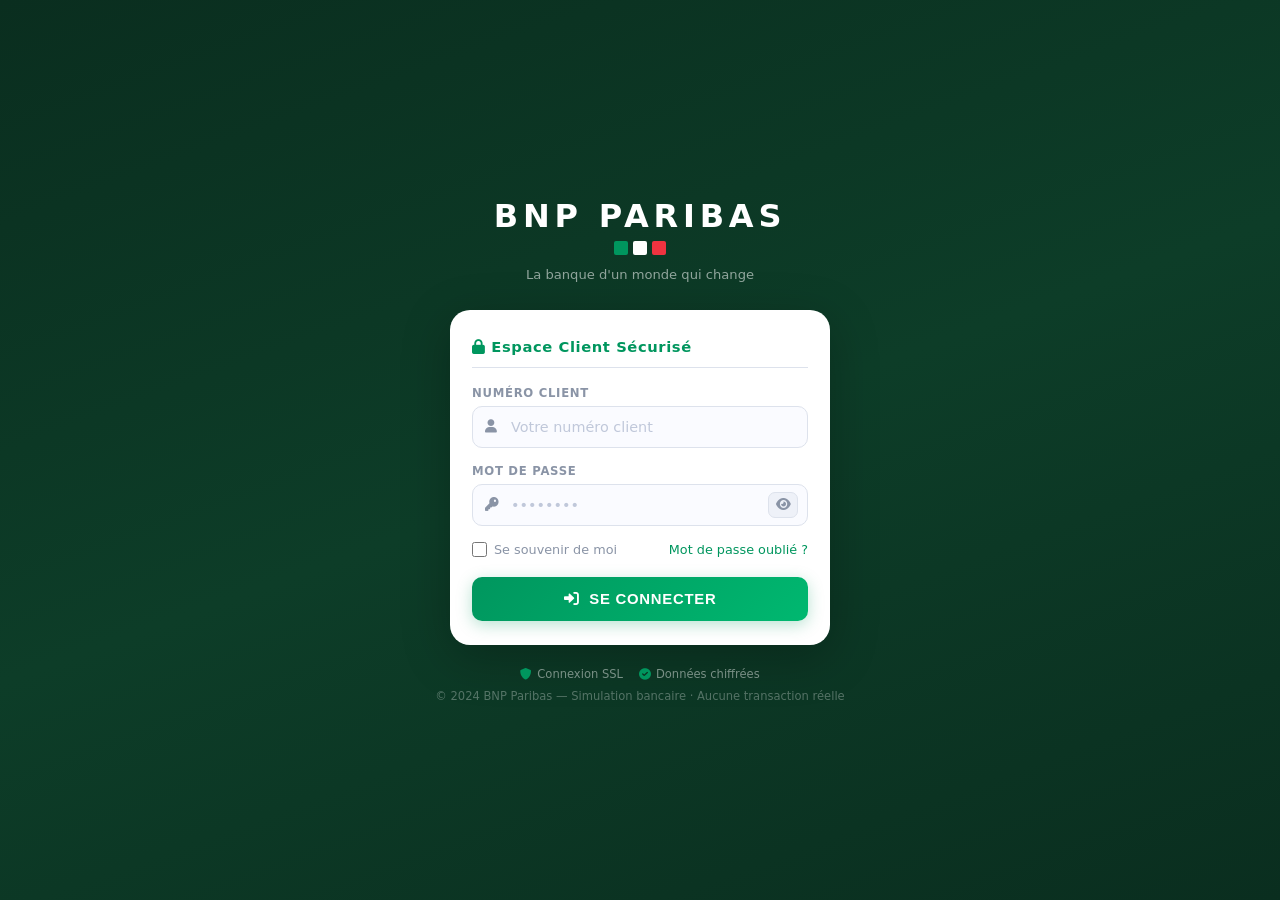
<file: index.html>
<!DOCTYPE html>
<html lang="fr">
<head>
    <meta charset="UTF-8">
    <meta name="viewport" content="width=device-width, initial-scale=1.0, maximum-scale=1.0, user-scalable=no">
    <title>BNP Paribas - Connexion</title>
    <link href="https://cdnjs.cloudflare.com/ajax/libs/font-awesome/6.0.0/css/all.min.css" rel="stylesheet">
    <link rel="stylesheet" href="style.css">
</head>
<body class="login-body">

    <div class="login-page">

        <div class="login-header">
            <div class="bnp-logo-box">
                <div class="bnp-logo-inner">
                    <span class="bnp-title">BNP PARIBAS</span>
                    <div class="bnp-squares">
                        <div class="sq sq1"></div>
                        <div class="sq sq2"></div>
                        <div class="sq sq3"></div>
                    </div>
                </div>
            </div>
            <p class="login-tagline">La banque d'un monde qui change</p>
        </div>

        <div class="login-card">
            <h2 class="login-card-title">
                <i class="fas fa-lock"></i> Espace Client Sécurisé
            </h2>

            <div class="login-error" id="login-error">
                <i class="fas fa-exclamation-triangle"></i>
                <span id="error-msg">Identifiant ou mot de passe incorrect.</span>
            </div>

            <form id="login-form" onsubmit="doLogin(event)">
                <div class="field">
                    <label>Numéro client</label>
                    <div class="input-wrap">
                        <i class="fas fa-user ico-left"></i>
                        <input type="text" id="input-user" placeholder="Votre numéro client" autocomplete="username" required>
                    </div>
                </div>
                <div class="field">
                    <label>Mot de passe</label>
                    <div class="input-wrap">
                        <i class="fas fa-key ico-left"></i>
                        <input type="password" id="input-pass" placeholder="••••••••" autocomplete="current-password" required>
                        <button type="button" class="btn-toggle-pass" onclick="togglePassword()" title="Afficher/Masquer le mot de passe">
                            <i class="fas fa-eye" id="eye-icon"></i>
                        </button>
                    </div>
                </div>
                <div class="login-options">
                    <label class="remember-me">
                        <input type="checkbox" id="remember-me"> Se souvenir de moi
                    </label>
                    <span class="forgot-link" onclick="showForgot()">Mot de passe oublié ?</span>
                </div>
                <button type="submit" class="btn-login">
                    <i class="fas fa-sign-in-alt"></i> SE CONNECTER
                </button>
            </form>
        </div>

        <div class="login-footer">
            <div class="badges">
                <div class="badge-secure"><i class="fas fa-shield-alt"></i> Connexion SSL</div>
                <div class="badge-secure"><i class="fas fa-check-circle"></i> Données chiffrées</div>
            </div>
            <p>© 2024 BNP Paribas — Simulation bancaire · Aucune transaction réelle</p>
        </div>
    </div>

    <div class="spinner-overlay" id="spinner">
        <div class="spinner"></div>
    </div>

    <script>
        const USERS = [{ login: 'DjanIsFake', password: '44454241' }];

        function doLogin(e) {
            e.preventDefault();
            const user = document.getElementById('input-user').value.trim();
            const pass = document.getElementById('input-pass').value;
            hideError();
            showSpinner(true);
            setTimeout(() => {
                const found = USERS.find(u => u.login === user && u.password === pass);
                if (found) {
                    if (document.getElementById('remember-me').checked) localStorage.setItem('bnp_user', user);
                    window.location.href = 'dashboard.html';
                } else {
                    showSpinner(false);
                    showError('Numéro client ou mot de passe incorrect. Veuillez réessayer.');
                    document.getElementById('input-pass').value = '';
                    document.getElementById('input-pass').focus();
                }
            }, 900);
        }

        function togglePassword() {
            const input = document.getElementById('input-pass');
            const icon  = document.getElementById('eye-icon');
            if (input.type === 'password') { input.type = 'text'; icon.className = 'fas fa-eye-slash'; }
            else { input.type = 'password'; icon.className = 'fas fa-eye'; }
        }

        function showForgot() { alert('Pour réinitialiser votre mot de passe,\ncontactez BNP Paribas au 0 820 820 001.'); }
        function showError(msg) { document.getElementById('error-msg').textContent = msg; document.getElementById('login-error').classList.add('show'); }
        function hideError() { document.getElementById('login-error').classList.remove('show'); }
        function showSpinner(v) { document.getElementById('spinner').classList.toggle('show', v); }

        window.onload = () => {
            const saved = localStorage.getItem('bnp_user');
            if (saved) { document.getElementById('input-user').value = saved; document.getElementById('remember-me').checked = true; document.getElementById('input-pass').focus(); }
        };
    </script>
</body>
</html>
</file>
<file: style.css>
/* BNP PARIBAS - style.css */
:root {
  --bnp-green:  #00965e;
  --bnp-green2: #00b870;
  --bnp-dark:   #1a1a2e;
  --bnp-red:    #c0392b;
  --bnp-red2:   #e74c3c;
  --bg:         #f4f6f8;
  --white:      #ffffff;
  --gray:       #8a94a6;
  --border:     #dde2ec;
  --text:       #1a1f36;
  --shadow:     0 4px 24px rgba(0,150,94,0.10);
}
*, *::before, *::after { margin:0; padding:0; box-sizing:border-box; }
html { font-size:16px; }
body { font-family:'Segoe UI',system-ui,sans-serif; background:var(--bg); color:var(--text); min-height:100vh; max-width:480px; margin:0 auto; }

/* LOGIN */
.login-body { max-width:100%; background: linear-gradient(160deg,#0a2e1f 0%,#0d3d28 50%,#0a2e1f 100%); }
.login-page { min-height:100vh; display:flex; flex-direction:column; align-items:center; justify-content:center; padding:24px 16px; }
.login-header { text-align:center; margin-bottom:28px; animation:fadeUp .5s ease; }
.bnp-logo-box { display:flex; justify-content:center; margin-bottom:12px; }
.bnp-logo-inner { display:flex; flex-direction:column; align-items:center; gap:6px; }
.bnp-title { font-size:2rem; font-weight:900; color:#fff; letter-spacing:.15em; }
.bnp-squares { display:flex; gap:5px; justify-content:center; }
.sq { width:14px; height:14px; border-radius:2px; }
.sq1 { background:#00965e; }
.sq2 { background:#fff; }
.sq3 { background:#ef3340; }
.login-tagline { color:rgba(255,255,255,0.55); font-size:.82rem; margin-top:4px; }
.login-card { background:var(--white); border-radius:20px; padding:28px 22px 24px; width:100%; max-width:380px; box-shadow:0 12px 48px rgba(0,0,0,0.25); animation:fadeUp .5s ease .1s both; }
.login-card-title { font-size:.92rem; font-weight:700; color:var(--bnp-green); margin-bottom:18px; padding-bottom:12px; border-bottom:1px solid var(--border); letter-spacing:.04em; }
.login-error { display:none; background:#fdecea; border:1px solid #f5c6c2; border-radius:10px; padding:10px 13px; margin-bottom:14px; font-size:.82rem; color:var(--bnp-red); align-items:center; gap:8px; }
.login-error.show { display:flex; }
.field { margin-bottom:16px; }
.field label { display:block; font-size:.73rem; font-weight:600; color:var(--gray); text-transform:uppercase; letter-spacing:.06em; margin-bottom:6px; }
.field input { width:100%; padding:12px 13px; border:1.5px solid var(--border); border-radius:10px; font-size:.9rem; color:var(--text); background:#fafbff; outline:none; transition:.2s; font-family:inherit; }
.field input:focus { border-color:var(--bnp-green); background:#fff; box-shadow:0 0 0 3px rgba(0,150,94,0.10); }
.field input::placeholder { color:#c0c8da; }
.input-wrap { position:relative; }
.input-wrap .ico-left { position:absolute; left:13px; top:50%; transform:translateY(-50%); color:var(--gray); font-size:.85rem; pointer-events:none; }
.input-wrap input { padding-left:38px; padding-right:44px; }
.btn-toggle-pass { position:absolute; right:10px; top:50%; transform:translateY(-50%); background:#eef1f8; border:1.5px solid var(--border); border-radius:7px; width:30px; height:26px; display:flex; align-items:center; justify-content:center; cursor:pointer; color:var(--gray); font-size:.82rem; transition:.2s; }
.btn-toggle-pass:hover { background:var(--bnp-green); color:#fff; border-color:var(--bnp-green); }
.login-options { display:flex; align-items:center; justify-content:space-between; margin-bottom:20px; }
.remember-me { display:flex; align-items:center; gap:7px; font-size:.8rem; color:var(--gray); cursor:pointer; }
.remember-me input[type="checkbox"] { width:15px; height:15px; accent-color:var(--bnp-green); }
.forgot-link { font-size:.8rem; color:var(--bnp-green); font-weight:500; cursor:pointer; }
.forgot-link:hover { text-decoration:underline; }
.btn-login { width:100%; padding:14px; background:linear-gradient(135deg,var(--bnp-green),var(--bnp-green2)); color:#fff; border:none; border-radius:10px; font-size:.93rem; font-weight:700; letter-spacing:.05em; cursor:pointer; transition:.22s; box-shadow:0 4px 16px rgba(0,150,94,0.28); display:flex; align-items:center; justify-content:center; gap:10px; }
.btn-login:hover { transform:translateY(-1px); box-shadow:0 8px 24px rgba(0,150,94,0.35); }
.login-footer { margin-top:22px; text-align:center; animation:fadeUp .5s ease .2s both; }
.badges { display:flex; align-items:center; justify-content:center; gap:16px; margin-bottom:8px; }
.badge-secure { display:flex; align-items:center; gap:5px; font-size:.72rem; color:rgba(255,255,255,0.45); }
.badge-secure i { color:#00965e; }
.login-footer p { font-size:.72rem; color:rgba(255,255,255,0.3); }

/* HEADER DASHBOARD */
header { background:linear-gradient(145deg,#00965e 0%,#00b870 100%); padding:0 0 24px; border-radius:0 0 24px 24px; box-shadow:0 6px 24px rgba(0,150,94,0.25); position:relative; overflow:hidden; }
header::before { content:''; position:absolute; top:-40px; right:-40px; width:160px; height:160px; border-radius:50%; background:rgba(255,255,255,0.07); }
.top-header { display:flex; align-items:center; justify-content:space-between; padding:16px 18px 10px; position:relative; z-index:1; }
.bnp-header-logo { display:flex; align-items:center; gap:10px; }
.bnp-hl-title { font-size:1.3rem; font-weight:900; color:#fff; letter-spacing:.12em; }
.bnp-hl-squares { display:flex; gap:3px; }
.logout-btn { background:rgba(255,255,255,0.18); border:1px solid rgba(255,255,255,0.28); color:#fff; width:38px; height:38px; border-radius:50%; font-size:.95rem; cursor:pointer; transition:.2s; display:flex; align-items:center; justify-content:center; }
.logout-btn:hover { background:rgba(255,255,255,0.30); transform:rotate(15deg); }
.user-profile { padding:6px 20px 0; position:relative; z-index:1; }
.user-profile p { font-size:.75rem; color:rgba(255,255,255,0.65); text-transform:uppercase; letter-spacing:.08em; margin-bottom:3px; }
.user-profile h2 { font-size:1.9rem; font-weight:700; color:#fff; }

/* MAIN */
main { padding:20px 14px 40px; }
.action-card { margin-bottom:20px; }
.btn-virement { width:100%; padding:16px 20px; background:linear-gradient(135deg,var(--bnp-green),var(--bnp-green2)); color:#fff; border:none; border-radius:14px; font-size:.95rem; font-weight:700; letter-spacing:.05em; cursor:pointer; display:flex; align-items:center; justify-content:center; gap:10px; box-shadow:0 6px 20px rgba(0,150,94,0.28); transition:.22s; }
.btn-virement:hover { transform:translateY(-2px); box-shadow:0 10px 28px rgba(0,150,94,0.35); }

/* HISTORIQUE */
.history-section { background:var(--white); border-radius:16px; box-shadow:var(--shadow); overflow:hidden; }
.history-header { padding:14px 16px; border-bottom:1px solid var(--border); background:#f7f9fc; }
.history-header h3 { font-size:.75rem; font-weight:700; color:var(--bnp-green); letter-spacing:.07em; }
.transaction-list { min-height:80px; }
.empty-state { padding:32px 20px; text-align:center; color:var(--gray); font-size:.86rem; }
.transaction-item { display:flex; align-items:center; gap:13px; padding:14px 16px; border-bottom:1px solid #f0f2f7; cursor:pointer; transition:.18s; }
.transaction-item:last-child { border:none; }
.transaction-item:hover { background:#f5faf7; }
.t-icon { width:40px; height:40px; border-radius:12px; display:flex; align-items:center; justify-content:center; font-size:1rem; flex-shrink:0; }
.t-icon.sent    { background:#e6f7f0; color:var(--bnp-green); }
.t-icon.blocked { background:#fdecea; color:var(--bnp-red); }
.t-info { flex:1; min-width:0; }
.t-name { font-weight:600; font-size:.88rem; white-space:nowrap; overflow:hidden; text-overflow:ellipsis; }
.t-ref  { font-size:.7rem; color:var(--gray); margin-top:2px; }
.t-right { text-align:right; flex-shrink:0; }
.t-amount { font-weight:700; font-size:.92rem; color:var(--bnp-green); }
.t-amount.blocked-amt { color:var(--bnp-red); }
.t-badge { display:inline-block; font-size:.63rem; font-weight:700; padding:2px 7px; border-radius:20px; margin-top:3px; }
.badge-sent    { background:#e6f7f0; color:var(--bnp-green); }
.badge-blocked { background:#fdecea; color:var(--bnp-red); }

/* MODALS */
.modal-overlay { position:fixed; inset:0; background:rgba(10,46,31,0.65); backdrop-filter:blur(5px); z-index:1000; display:flex; align-items:flex-end; justify-content:center; opacity:0; pointer-events:none; transition:.25s; }
.modal-overlay.open { opacity:1; pointer-events:all; }
.modal-card { background:var(--white); border-radius:22px 22px 0 0; padding:26px 20px 34px; width:100%; max-width:480px; max-height:92vh; overflow-y:auto; transform:translateY(40px); transition:.28s cubic-bezier(.32,1.2,.5,1); box-shadow:0 -8px 40px rgba(0,0,0,0.15); }
.modal-overlay.open .modal-card { transform:translateY(0); }
.modal-head { display:flex; align-items:center; justify-content:space-between; margin-bottom:20px; padding-bottom:12px; border-bottom:1px solid var(--border); }
.modal-head h3 { font-size:.95rem; font-weight:700; color:var(--bnp-green); }
.modal-head button { background:#f0f2f7; border:none; width:30px; height:30px; border-radius:50%; font-size:1.2rem; color:var(--gray); cursor:pointer; transition:.18s; display:flex; align-items:center; justify-content:center; }
.modal-head button:hover { background:var(--border); }
.submit-green { width:100%; margin-top:6px; padding:14px; background:linear-gradient(135deg,var(--bnp-green),var(--bnp-green2)); color:#fff; border:none; border-radius:11px; font-size:.92rem; font-weight:700; letter-spacing:.05em; cursor:pointer; transition:.22s; box-shadow:0 4px 16px rgba(0,150,94,0.25); }
.submit-green:hover { transform:translateY(-1px); box-shadow:0 8px 24px rgba(0,150,94,0.32); }
.submit-red { width:100%; margin-top:6px; padding:14px; background:linear-gradient(135deg,var(--bnp-red),var(--bnp-red2)); color:#fff; border:none; border-radius:11px; font-size:.92rem; font-weight:700; letter-spacing:.05em; cursor:pointer; transition:.22s; box-shadow:0 4px 16px rgba(192,57,43,0.25); }
.submit-red:hover { transform:translateY(-1px); }

/* BLOCK CARD */
.block-card { text-align:center; padding-top:32px; }
.block-icon { width:66px; height:66px; background:linear-gradient(135deg,var(--bnp-red),var(--bnp-red2)); border-radius:50%; display:flex; align-items:center; justify-content:center; font-size:1.7rem; color:#fff; margin:0 auto 16px; box-shadow:0 6px 20px rgba(192,57,43,0.28); }
.block-card h3 { font-size:1.05rem; font-weight:800; color:var(--bnp-red); letter-spacing:.04em; margin-bottom:8px; }
.block-card p { font-size:.83rem; color:var(--gray); line-height:1.6; margin-bottom:18px; padding:0 8px; }
.block-card .field { text-align:left; }

/* DETAIL */
.detail-ref { font-size:.72rem; color:var(--gray); background:#f0f2f7; border-radius:6px; padding:3px 10px; display:inline-block; margin-bottom:16px; }
.detail-row { display:flex; justify-content:space-between; align-items:center; padding:10px 0; border-bottom:1px solid #f0f2f7; font-size:.86rem; }
.detail-row:last-of-type { border:none; }
.detail-row .dl { color:var(--gray); font-size:.76rem; text-transform:uppercase; letter-spacing:.04em; }
.detail-row .dv { font-weight:600; color:var(--text); text-align:right; max-width:60%; word-break:break-all; }
.detail-row .dv.big-amount { color:var(--bnp-green); font-size:1.05rem; }
.detail-row .dv.red { color:var(--bnp-red); }
.btn-block-virement { width:100%; margin-top:18px; padding:14px; background:linear-gradient(135deg,var(--bnp-red),var(--bnp-red2)); color:#fff; border:none; border-radius:11px; font-size:.9rem; font-weight:700; cursor:pointer; transition:.22s; display:flex; align-items:center; justify-content:center; gap:9px; box-shadow:0 4px 16px rgba(192,57,43,0.25); }
.btn-block-virement:hover { transform:translateY(-1px); }
.btn-block-virement.already-blocked { background:linear-gradient(135deg,#95a5a6,#7f8c8d); cursor:not-allowed; box-shadow:none; }

/* TOAST */
.toast { position:fixed; top:18px; left:50%; transform:translateX(-50%) translateY(-80px); background:var(--text); color:#fff; padding:11px 20px; border-radius:28px; font-size:.83rem; font-weight:500; z-index:9999; box-shadow:0 8px 28px rgba(0,0,0,0.22); transition:transform .3s cubic-bezier(.32,1.2,.5,1); white-space:nowrap; max-width:90vw; text-align:center; }
.toast.show { transform:translateX(-50%) translateY(0); }
.toast.success { background:var(--bnp-green); }
.toast.error   { background:var(--bnp-red); }
.toast.info    { background:#2980b9; }

/* SPINNER */
.spinner-overlay { position:fixed; inset:0; background:rgba(10,46,31,0.5); z-index:9998; display:flex; align-items:center; justify-content:center; opacity:0; pointer-events:none; transition:.2s; }
.spinner-overlay.show { opacity:1; pointer-events:all; }
.spinner { width:44px; height:44px; border:4px solid rgba(255,255,255,0.3); border-top-color:#fff; border-radius:50%; animation:spin .7s linear infinite; }
@keyframes spin { to { transform:rotate(360deg); } }
@keyframes fadeUp { from{opacity:0;transform:translateY(20px)} to{opacity:1;transform:translateY(0)} }
</file>
